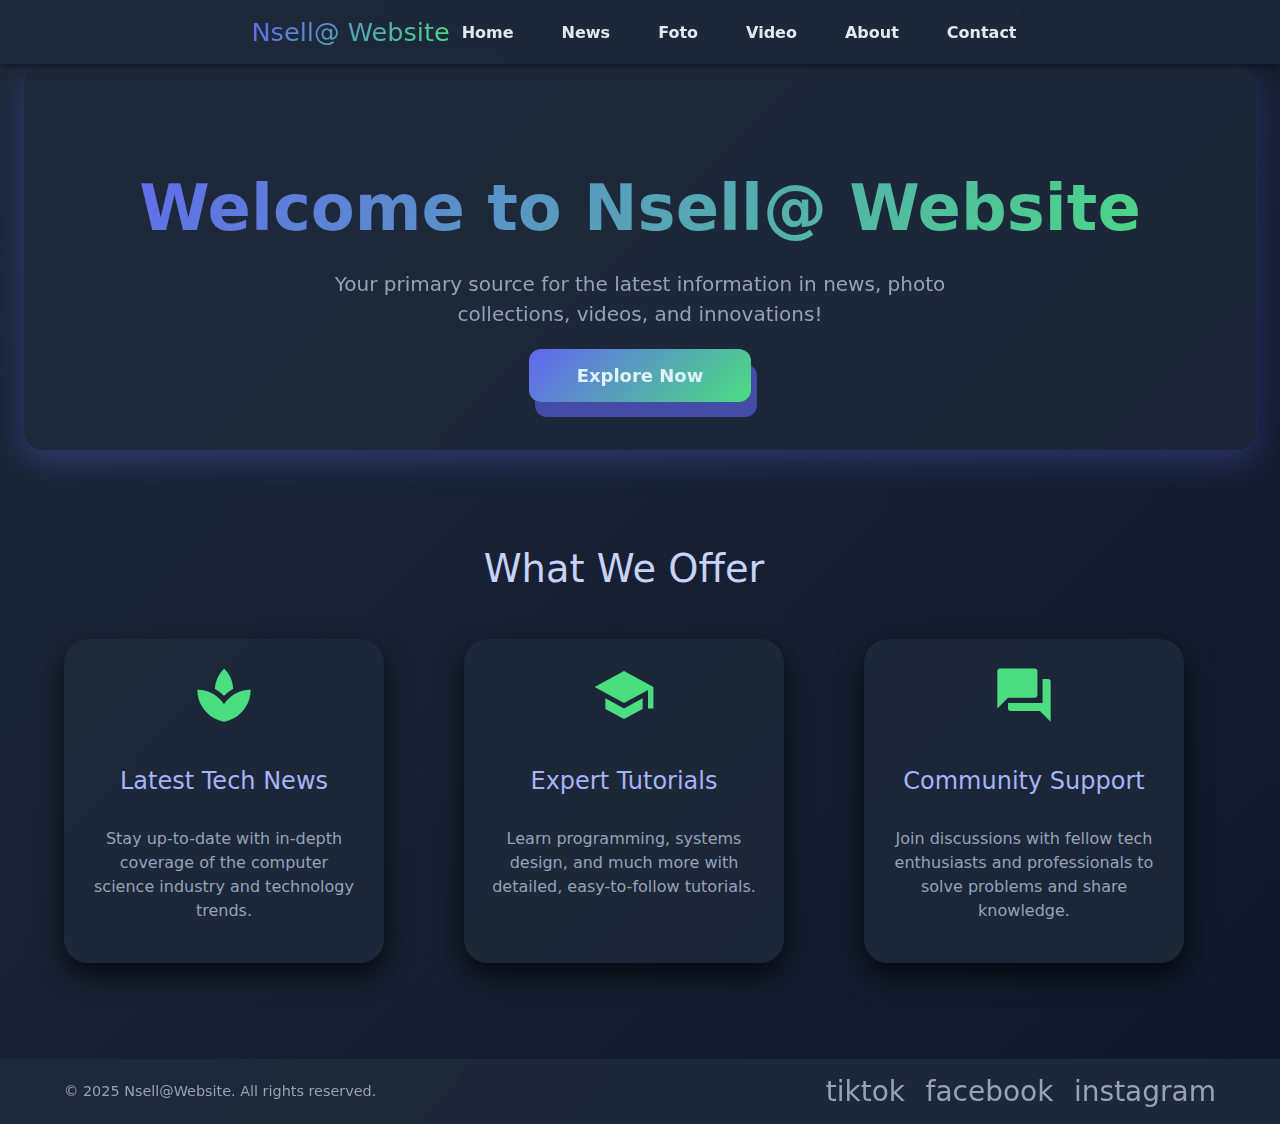
<file: index.html>
<!DOCTYPE html>
<html>
<head>
  <title>Nsell@ - Home</title>
  <link href="https://fonts.googleapis.com/icon?family=Material+Icons" rel="stylesheet" />
  <link rel="stylesheet" href="css/index.css"/>
</head>
<body>
  <header role="banner" class="header">
    <div class="container header-container">
      <a href="index.html" class="brand" aria-label="Ima homepage">Nsell@ Website</a>
      <nav role="navigation" aria-label="Primary navigation" class="nav">
        <a href="index.html" class="nav-link" tabindex="0">Home</a>
        <a href="news.html" class="nav-link" tabindex="0">News</a>
        <a href="foto.html" class="nav-link" tabindex="0">Foto</a>
        <a href="video.html" class="nav-link" tabindex="0">Video</a>
        <a href="about.html" class="nav-link" tabindex="0">About</a>
        <a href="contact.html" class="nav-link" tabindex="0">Contact</a>
      </nav>
    </div>
  </header>

  <section class="hero">
      <div class="container hero-content">
        <h1>Welcome to Nsell@ Website</h1>
        <p>Your primary source for the latest information in news, photo collections, videos, and innovations!</p>
        <a href="#" class="btn-primary" role="button">Explore Now</a>
      </div>
    </section>

    <section class="features container">
      <h2 class="section-title">What We Offer</h2>
      <div class="features-grid">
        <article class="feature-card" tabindex="0">
          <span class="material-icons feature-icon" aria-hidden="true">newspaper</span>
          <h3>Latest Tech News</h3>
          <p>Stay up-to-date with in-depth coverage of the computer science industry and technology trends.</p>
        </article>

        <article class="feature-card" tabindex="0">
          <span class="material-icons feature-icon" aria-hidden="true">school</span>
          <h3>Expert Tutorials</h3>
          <p>Learn programming, systems design, and much more with detailed, easy-to-follow tutorials.</p>
        </article>

        <article class="feature-card" tabindex="0">
          <span class="material-icons feature-icon" aria-hidden="true">forum</span>
          <h3>Community Support</h3>
          <p>Join discussions with fellow tech enthusiasts and professionals to solve problems and share knowledge.</p>
        </article>
      </div>
    </section>
  </main>

  <footer class="footer" role="contentinfo">
    <div class="container footer-content">
      <p>&copy; 2025 Nsell@Website. All rights reserved.</p>
      <nav aria-label="social media">
        <a href="#" class="social-link" aria-label="Visit Ima Tiktok"><span class="material-icons-outlined">tiktok</span></a>
        <a href="#" class="social-link" aria-label="Visit Ima Facebook"><span class="material-icons-outlined">facebook</span></a>
        <a href="#" class="social-link" aria-label="Visit Ima Instagram"><span class="material-icons-outlined">instagram</span></a>
      </nav>
    </div>
  </footer>
</body>
</html>
</file>
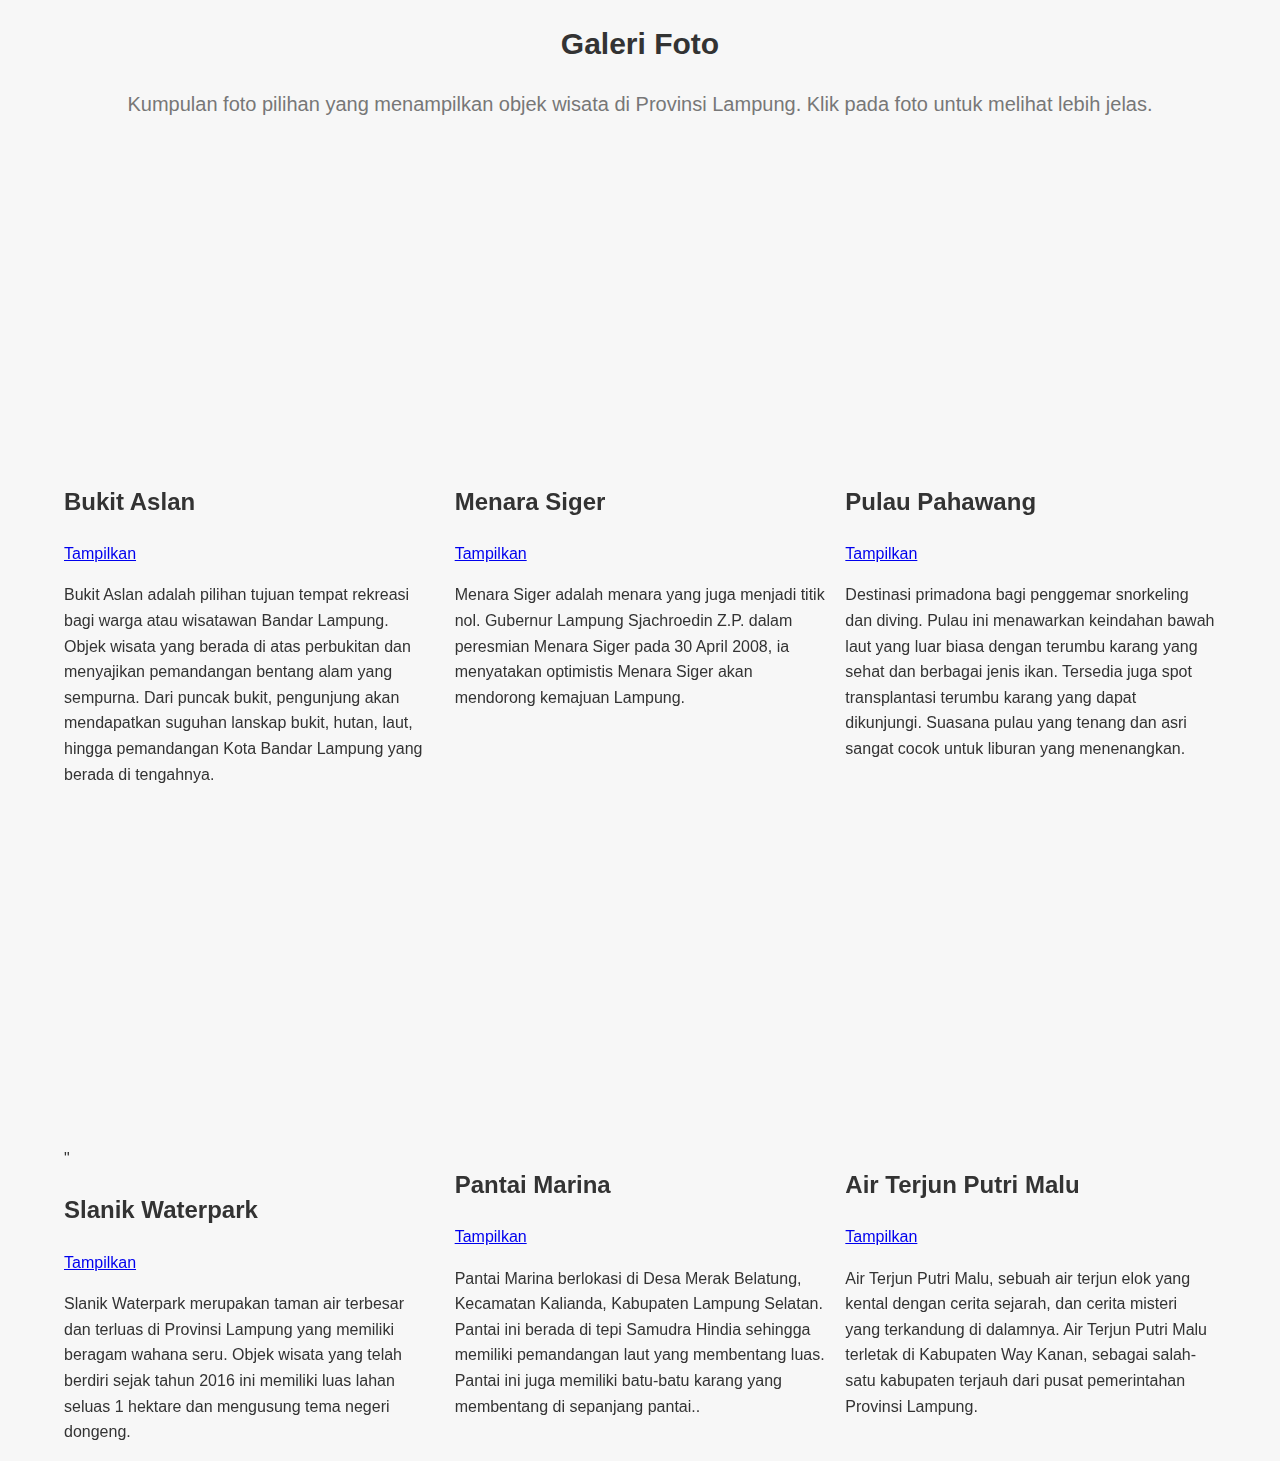
<file: video.html>
<!DOCTYPE html>
<html>
<head>
    <title>Galeri Vidoe</title>
    <link rel="stylesheet" type="text/css" href="css/video.css" />
</head>
<body>
<main class="container" role="main" aria-label="Galeri video">
     <h1>Galeri Foto</h1>
     <p class="description">Kumpulan foto pilihan yang menampilkan objek wisata di Provinsi Lampung. Klik pada foto untuk melihat lebih jelas.</p>
            <section class="gallery grid">
            <article class="card" tabindex="0" aria-label="Bukit pemandangannya cantik">
                <iframe width="560" height="315" src="https://www.youtube.com/embed/VmznGGYg5sQ?si=yRIs-kb_ayM3w1ai" title="YouTube video player" frameborder="0" allow="accelerometer; autoplay; clipboard-write; encrypted-media; gyroscope; picture-in-picture; web-share" referrerpolicy="strict-origin-when-cross-origin" allowfullscreen></iframe>
                <div class="card-body">
                    <h2 class="card-title">Bukit Aslan</h2>
                    <a href="https://youtu.be/VmznGGYg5sQ?si=BnOqI4GEJKu1GZef">Tampilkan</a>
                    <p class="card-desc"> Bukit Aslan adalah pilihan tujuan tempat rekreasi bagi warga atau wisatawan Bandar Lampung. Objek wisata yang berada di atas perbukitan dan menyajikan pemandangan bentang alam yang sempurna. Dari puncak bukit, pengunjung akan mendapatkan suguhan lanskap bukit, hutan, laut, hingga pemandangan Kota Bandar Lampung yang berada di tengahnya.</p>
                </div>
            </article>

            <article class="card" tabindex="0" aria-label="Menara yang unik">
            <iframe width="560" height="315" src="https://www.youtube.com/embed/UwZDQPdAhto?si=sPXrPS_Wr_xRKvER" title="YouTube video player" frameborder="0" allow="accelerometer; autoplay; clipboard-write; encrypted-media; gyroscope; picture-in-picture; web-share" referrerpolicy="strict-origin-when-cross-origin" allowfullscreen></iframe>
                <div class="card-body">
                    <h2 class="card-title">Menara Siger</h2>
                    <a href="https://youtu.be/UwZDQPdAhto?si=loehJJJsbFU_tSD-">Tampilkan</a>
                    <p class="card-desc">Menara Siger adalah menara yang juga menjadi titik nol. Gubernur Lampung Sjachroedin Z.P. dalam peresmian Menara Siger pada 30 April 2008, ia menyatakan optimistis Menara Siger akan mendorong kemajuan Lampung.</p>
                </div>
            </article>

            <article class="card" tabindex="0" aria-label="Pantai dengan pasir putih dan air jernih">
                <iframe width="560" height="315" src="https://www.youtube.com/embed/H1DcKJmSP7U?si=0uc8zEjyN1dTnKIP" title="YouTube video player" frameborder="0" allow="accelerometer; autoplay; clipboard-write; encrypted-media; gyroscope; picture-in-picture; web-share" referrerpolicy="strict-origin-when-cross-origin" allowfullscreen></iframe>
                <div class="card-body">
                    <h2 class="card-title">Pulau Pahawang</h2>
                    <a href="https://youtu.be/H1DcKJmSP7U?si=SlEtwZIRj5wbaVN8">Tampilkan</a>
                    <p class="card-desc">Destinasi primadona bagi penggemar snorkeling dan diving. Pulau ini menawarkan keindahan bawah laut yang luar biasa dengan terumbu karang yang sehat dan berbagai jenis ikan. Tersedia juga spot transplantasi terumbu karang yang dapat dikunjungi. Suasana pulau yang tenang dan asri sangat cocok untuk liburan yang menenangkan. </p>
                </div>
            </article>

            <article class="card" tabindex="0" aria-label="Slanik waterpark taman air terbesar">
                <iframe width="560" height="315" src="https://www.youtube.com/embed/7Ll_p7SEfy8?si=peZ8kbvGEMJZNAAR" title="YouTube video player" frameborder="0" allow="accelerometer; autoplay; clipboard-write; encrypted-media; gyroscope; picture-in-picture; web-share" referrerpolicy="strict-origin-when-cross-origin" allowfullscreen></iframe>"
                <div class="card-body">
                    <h2 class="card-title">Slanik Waterpark</h2>
                    <a href="https://youtu.be/7Ll_p7SEfy8?si=yL6ZLox-Wx-93Ag3">Tampilkan</a>
                    <p class="card-desc">Slanik Waterpark merupakan taman air terbesar dan terluas di Provinsi Lampung yang memiliki beragam wahana seru. Objek wisata yang telah berdiri sejak tahun 2016 ini memiliki luas lahan seluas 1 hektare dan mengusung tema negeri dongeng. </p>
                </div>
            </article>

            <article class="card" tabindex="0" aria-label="Pantai dengan pasir putih dan air jernih">
                <iframe width="560" height="315" src="https://www.youtube.com/embed/Kw2y3YrK21Y?si=9nf_saanZzftrT_G" title="YouTube video player" frameborder="0" allow="accelerometer; autoplay; clipboard-write; encrypted-media; gyroscope; picture-in-picture; web-share" referrerpolicy="strict-origin-when-cross-origin" allowfullscreen></iframe>
                <div class="card-body">
                    <h2 class="card-title">Pantai Marina</h2>
                    <a href="https://youtu.be/Kw2y3YrK21Y?si=ROEZqMONMJtB3R3g">Tampilkan</a>
                    <p class="card-desc">Pantai Marina berlokasi di Desa Merak Belatung, Kecamatan Kalianda, Kabupaten Lampung Selatan. Pantai ini berada di tepi Samudra Hindia sehingga memiliki pemandangan laut yang membentang luas. Pantai ini juga memiliki batu-batu karang yang membentang di sepanjang pantai.. </p>
                </div>
            </article>

            <article class="card" tabindex="0" aria-label="Air yang indah dan sejuk">
            <iframe width="560" height="315" src="https://www.youtube.com/embed/PttD5RjCS8Q?si=4l8wyXjBGV4tUL-Y" title="YouTube video player" frameborder="0" allow="accelerometer; autoplay; clipboard-write; encrypted-media; gyroscope; picture-in-picture; web-share" referrerpolicy="strict-origin-when-cross-origin" allowfullscreen></iframe>
                <div class="card-body">
                    <h2 class="card-title">Air Terjun Putri Malu</h2>
                    <a href="https://youtu.be/PttD5RjCS8Q?si=Y-RTJCMJZLhO2p3l">Tampilkan</a>
                    <p class="card-desc">Air Terjun Putri Malu, sebuah air terjun elok yang kental dengan cerita sejarah, dan cerita misteri yang terkandung di dalamnya. Air Terjun Putri Malu terletak di Kabupaten Way Kanan, sebagai salah-satu kabupaten terjauh dari pusat pemerintahan Provinsi Lampung.</p>
                </div>
            </article>
        </section>
    </div>
</body>
</htm
</file>
<file: css/video.css>
* {
    box-sizing: border-box;
}

body {
    margin: 0;
    font-family: 'trebuchet ms', 'lucida sans unicode', 'lucida grande', 'lucida sans', Arial, sans-serif;
    background-color: #f7f7f7;
    color: #333;
    font-size: 16px;
    line-height: 1.6;
    -webkit-font-smoothing: antialiased;
    -moz-osx-font-smoothing: grayscale;
    -webkit-text-size-adjust: 100%;
}

.container {
    max-width: 1200px;
    margin: 0 auto;
    padding: 0 1.5em;
}

h1 {
    font-weight: 700;
    font-size: 30px;
    margin-bottom: 20px;
    text-align: center;
}

p.description {
    font-size: 20px;
    color: #777;
    text-align: center;
    user-select: none;
}

.gallery.grid {
    display: grid;
    gap: 20px;
    grid-template-columns: repeat(auto-fit, minmax(280px, 1fr));
}

@media (max-width: 640px) {
    h2 {
        font-size: 2.75rem;
    }

    p.description {
        font-size: 1.125rem;
    }
}
</file>
<file: css/index.css>
/* Reset and base */
*, *::before, *::after {
  box-sizing: border-box;
}

body {
  margin: 0;
  font-family: 'Inter', system-ui, sans-serif;
  background: linear-gradient(135deg, #1e293b 0%, #0f172a 100%);
  color: #e2e8f0;
  min-height: 100vh;
  display: flex;
  flex-direction: column;
}

a {
  color: inherit;
  text-decoration: none;
}

a:focus-visible {
  outline: 2px solid #a5b4fc;
  outline-offset: 2px;
}

.container {
  max-width: 1200px;
  margin-left: auto;
  margin-right: auto;
  padding: 0 24px;
}

/* Scrollbar */
::-webkit-scrollbar {
  width: 8px;
}

::-webkit-scrollbar-track {
  background: #0f172a;
}

::-webkit-scrollbar-thumb {
  background: #6366f1;
  border-radius: 4px;
}

/* Header */
.header {
  position: sticky;
  top: 0;
  height: 64px;
  backdrop-filter: blur(16px);
  background: rgba(30, 41, 59, 0.75);
  box-shadow: 0 2px 8px rgba(0, 0, 0, 0.5);
  display: flex;
  align-items: center;
  z-index: 1000;
}

.header-container {
  display: flex;
  justify-content: space-between;
  align-items: center;
}

.brand {
  font-weight: 100;
  font-size: clamp(1.5rem, 2vw, 2rem);
  background: linear-gradient(135deg, #6366f1 0%, #4ade80 100%);
  -webkit-background-clip: text;
  -webkit-text-fill-color: transparent;
  user-select: none;
}

.nav {
  display: flex;
  gap: 24px;
}

.nav-link {
  font-weight: 700;
  font-size: 1rem;
  padding: 8px 12px;
  border-radius: 8px;
  color: #e2e8f0;
  transition: background 0.3s ease;
}

.nav-link:hover,
.nav-link:focus-visible {
  background: rgba(99, 102, 241, 0.3);
}

/* Main content */
.main-content {
  flex: 1;
  display: flex;
  flex-direction: column;
  padding-top: 48px;
}

/* Hero Section */
.hero {
  background: rgba(30, 41, 59, 0.8);
  backdrop-filter: blur(10px);
  border-radius: 20px;
  margin: 0 24px 64px;
  padding: 64px 32px;
  text-align: center;
  box-shadow: 0 12px 30px rgba(99, 102, 241, 0.3);
}

.hero-content h1 {
  font-size: clamp(2.5rem, 5vw, 4rem);
  font-weight: 900;
  margin-bottom: 24px;
  background: linear-gradient(135deg, #6366f1 0%, #4ade80 100%);
  -webkit-background-clip: text;
  -webkit-text-fill-color: transparent;
  user-select: none;
}

.hero-content p {
  font-size: clamp(1.1rem, 2vw, 1.25rem);
  margin-bottom: 36px;
  color: #94a3b8;
  max-width: 700px;
  margin-left: auto;
  margin-right: auto;
  line-height: 1.5;
}

.btn-primary {
  padding: 16px 48px;
  border-radius: 12px;
  font-weight: 700;
  border: none;
  cursor: pointer;
  font-size: clamp(1rem, 2vw, 1.125rem);
  color: #e0f2fe;
  background: linear-gradient(135deg, #6366f1 0%, #4ade80 100%);
  box-shadow: 6px 15px rgba(99, 102, 241, 0.6);
  transition: background 0.3s ease, box-shadow 0.3s ease, transform 0.2s ease;
}

.btn-primary:hover,
.btn-primary:focus-visible {
  background: linear-gradient(135deg, #4ade80 0%, #6366f1 100%);
  box-shadow: 0 9px 25px rgba(99, 102, 241, 0.9);
  outline: none;
  transform: translateY(-3px);
}

/* Features section */
.features {
  margin: 0 24px 96px;
  text-align: center;
}

.section-title {
  font-size: clamp(1.75rem, 3vw, 2.5rem);
  font-weight: 100;
  margin-bottom: 48px;
  user-select: none;
  color: #c7d2fe;
}

.features-grid {
  display: grid;
  grid-template-columns: repeat(auto-fit, minmax(280px, 1fr));
  gap: 48px;
  justify-items: center;
}

.feature-card {
  background: rgba(30, 41, 59, 0.8);
  border-radius: 24px;
  padding: 24px;
  box-shadow: 0 12px 28px rgba(0, 0, 0, 0.7);
  max-width: 320px;
  width: 100%;
  transition: 0.3s;
  display: flex;
  flex-direction: column;
  align-items: center;
}

.feature-card img {
  width: 100%;
  height: 200px;
  object-fit: cover;
  border-radius: 20px;
  display: block;
  margin: 0 auto 16px;
}

.feature-card:hover,
.feature-card:focus-visible {
  box-shadow: 0 20px 50px rgba(99, 102, 241, 0.7);
  outline: none;
  transform: translateY(-6px);
}

.feature-icon {
  font-size: 64px;
  color: #4ade80;
  margin-bottom: 16px;
  user-select: none;
}

.feature-card h3 {
  font-size: 1.5rem;
  font-weight: 50;
  margin-bottom: 16px;
  color: #a5b4fc;
  user-select: none;
}

.feature-card p {
  font-size: 1rem;
  color: #94a3b8;
  line-height: 1.5;
}

/* Footer */
.footer {
  background: rgba(30, 41, 59, 0.9);
  backdrop-filter: blur(16px);
  padding: 16px 24px;
  color: #94a3b8;
  font-size: 0.9rem;
  display: flex;
  justify-content: space-between;
  align-items: center;
  flex-wrap: wrap;
  user-select: none;
}

.footer-content {
  display: flex;
  justify-content: space-between;
  align-items: center;
  width: 100%;
  max-width: 1200px;
  margin: 0 auto;
  gap: 24px;
}

.footer p {
  margin: 0;
}

.social-link {
  color: #94a3b8;
  font-size: 28px;
  margin-left: 16px;
  transition: color 0.3s ease;
}

.social-link:hover,
.social-link:focus-visible {
  color: #6366f1;
  outline: none;
}

/* Responsive */
@media (max-width: 767px) {
  .features-grid {
    grid-template-columns: 1fr;
  }

.gallery-img {
  width: 100%;
  max-width: 150px;
  height: auto;
  display: block;
  margin-bottom: 16px;
  border-radius: 12px;
  object-fit: cover;
}

/* Optional: atur ulang layout .features-grid jika diperlukan */
.features-grid {
  display: grid;
  grid-template-columns: repeat(auto-fit, minmax(180px, 1fr)); /* Lebar minimal kartu */
  gap: 32px;
  justify-items: center;
}

  .footer-content {
    flex-direction: column;
    gap: 12px;
    text-align: center;
  }

  .social-link {
    margin-left: 0;
  }
}

.gallery-img {
  width: 100%;
  max-width: 100px;
  height: auto;
  display: block;
  margin: 0 auto 16px;
  margin-bottom: 16px;
  border-radius: 12px;
  object-fit: cover;
  border: 12px;
}

.contact-info {
  padding: 40px;
  text-align: center;
}

.contact-item {
  margin: 20px auto;
  display: flex;
  align-items: center;
  justify-content: center;
  gap: 16px;
  font-size: 1.2rem;
}

.contact-item svg {
  width: 24px;
  height: 24px;
  color: #84c3e9;
}
</file>
